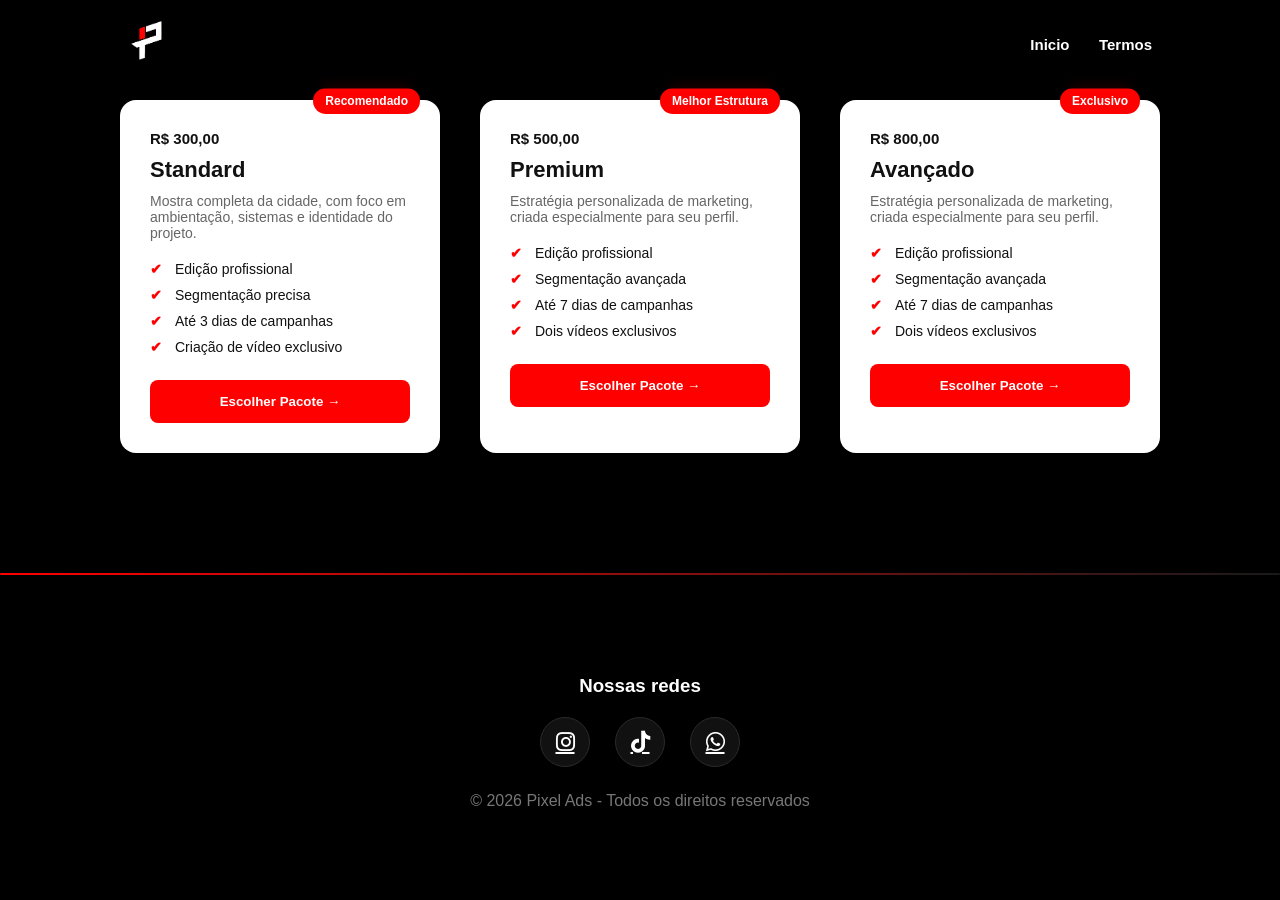
<file: planos.html>
<!DOCTYPE html>
<html lang="pt-br">
<head>
<meta charset="UTF-8">
<meta name="viewport" content="width=device-width, initial-scale=1.0">
<title>Planos - Pixel Ads</title>

<link rel="stylesheet" href="css/style.css">
<link rel="shortcut icon" href="assets/icon.png" type="image/png">
<link rel="stylesheet" href="https://cdnjs.cloudflare.com/ajax/libs/font-awesome/6.5.0/css/all.min.css">

<header>
<div class="logo">
<img src="assets/logo.png" alt="Pixel Ads Logo">
</div>
<nav>
<a href="https://weslleybns.github.io/pixelads">Inicio</a>
<a href="termos.html">Termos</a>
</nav>
</header>

<!-- PLANOS -->
<section class="pricing" id="planos">
  <div class="pricing-container">

    
    <div class="pricing-card">
      <div class="badge">Recomendado</div>
      <div class="price">R$ 300,00</div>
      <h3>Standard</h3>
      <p class="desc">
        Mostra completa da cidade, com foco em ambientação,
        sistemas e identidade do projeto.
      </p>

      <ul>
        <li>Edição profissional</li>
        <li>Segmentação precisa</li>
        <li>Até 3 dias de campanhas</li>
        <li>Criação de vídeo exclusivo</li>
      </ul>

      <button onclick="whats('Standard')">
        Escolher Pacote →
      </button>
    </div>

    
    <div class="pricing-card">
      <div class="badge">Melhor Estrutura</div>
      <div class="price">R$ 500,00</div>
      <h3>Premium</h3>
      <p class="desc">
        Estratégia personalizada de marketing,
        criada especialmente para seu perfil.
      </p>

      <ul>
        <li>Edição profissional</li>
        <li>Segmentação avançada</li>
        <li>Até 7 dias de campanhas</li>
        <li>Dois vídeos exclusivos</li>
      </ul>

      <button onclick="whats('Premium')">
        Escolher Pacote →
      </button>
    </div>

    
    <div class="pricing-card">
      <div class="badge">Exclusivo</div>
      <div class="price">R$ 800,00</div>
      <h3>Avançado</h3>
      <p class="desc">
        Estratégia personalizada de marketing,
        criada especialmente para seu perfil.
      </p>

      <ul>
        <li>Edição profissional</li>
        <li>Segmentação avançada</li>
        <li>Até 7 dias de campanhas</li>
        <li>Dois vídeos exclusivos</li>
      </ul>

      <button onclick="whats('Avançado')">
        Escolher Pacote →
      </button>
    </div>

  </div>
</section>


<hr style="border: none; height: 2px; background: linear-gradient(to right, #ff0000, #ffffff1a); margin: 20px 0; border-radius: 2px;">

<footer>
<div class="footer-social">
<h3>Nossas redes</h3>
<div class="social-icons">
<a href="https://instagram.com/pixeladsgg"><i class="fab fa-instagram"></i></a>
<a href="https://tiktok.com/@pixeladsgg"><i class="fab fa-tiktok"></i></a>
<a href="https://wa.me/5511955793218"><i class="fab fa-whatsapp"></i></a>
</div>
</div>
© 2026 Pixel Ads - Todos os direitos reservados
</footer>
</file>
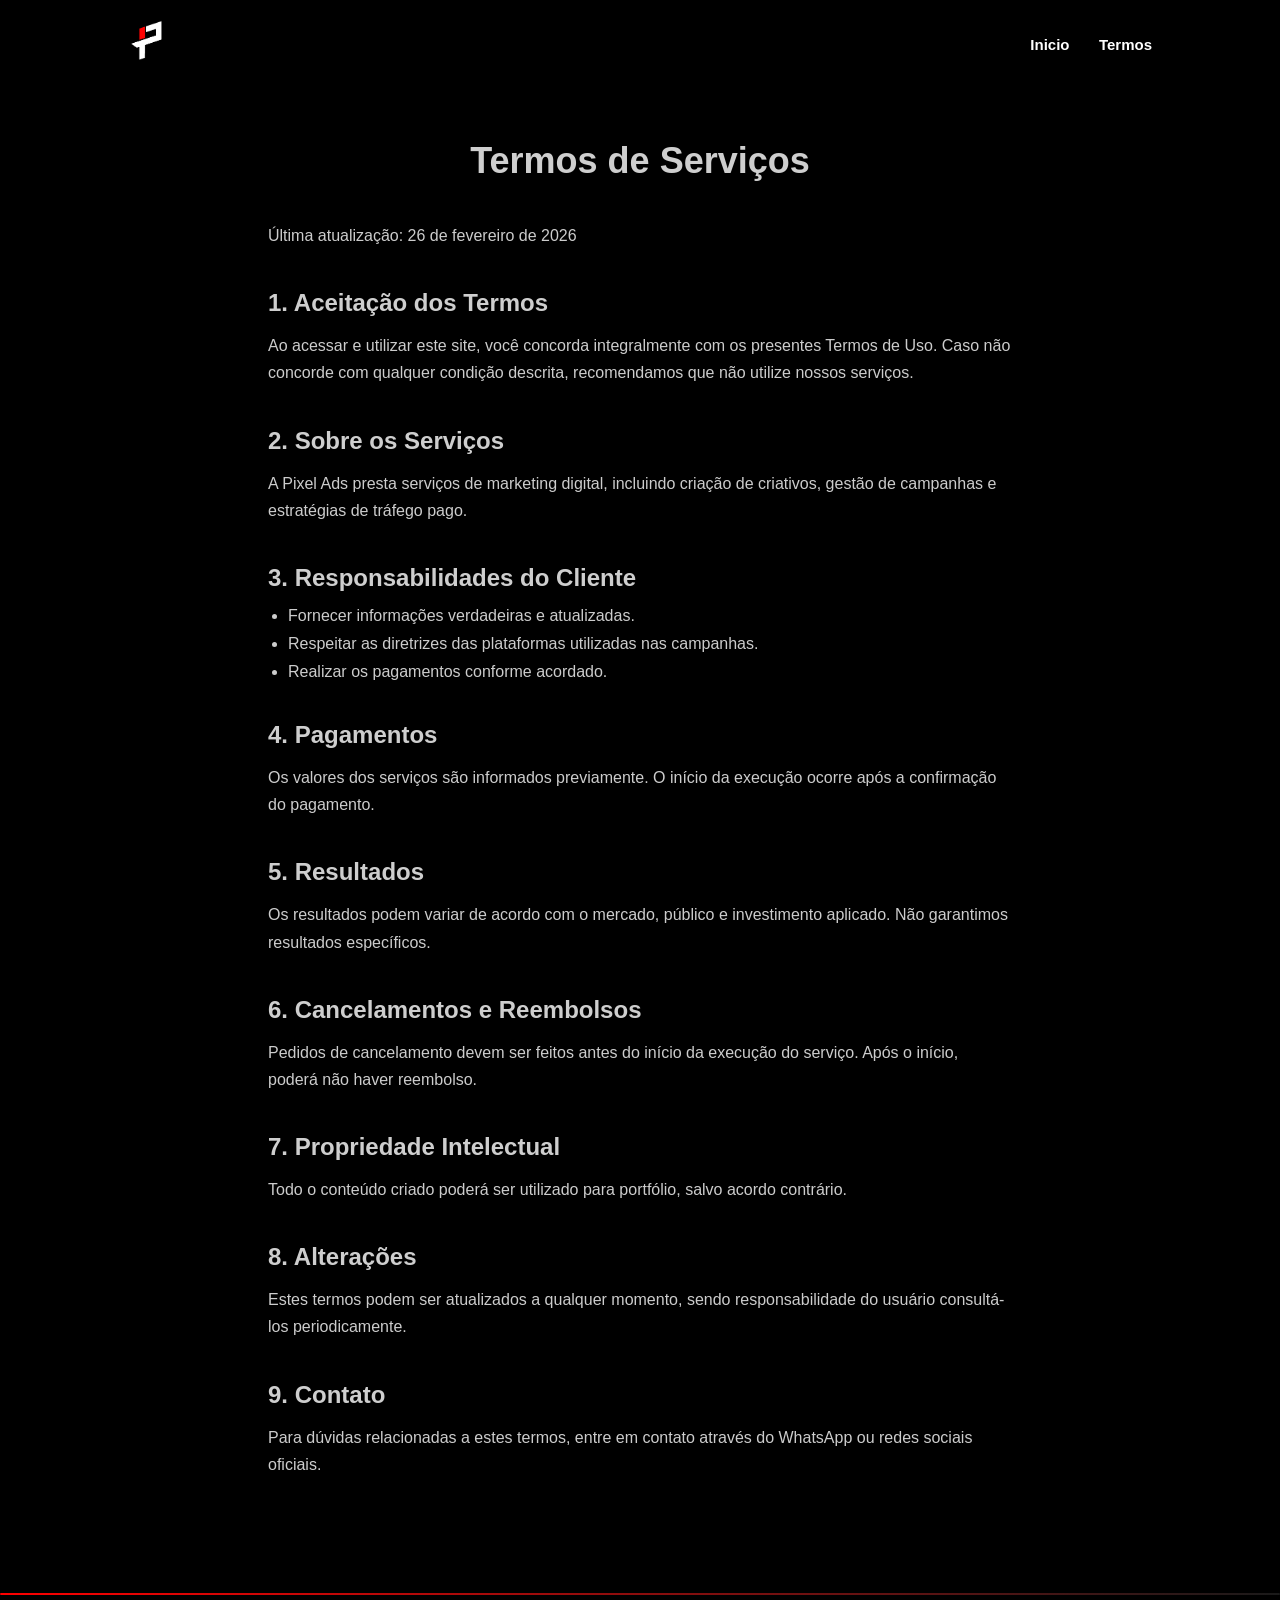
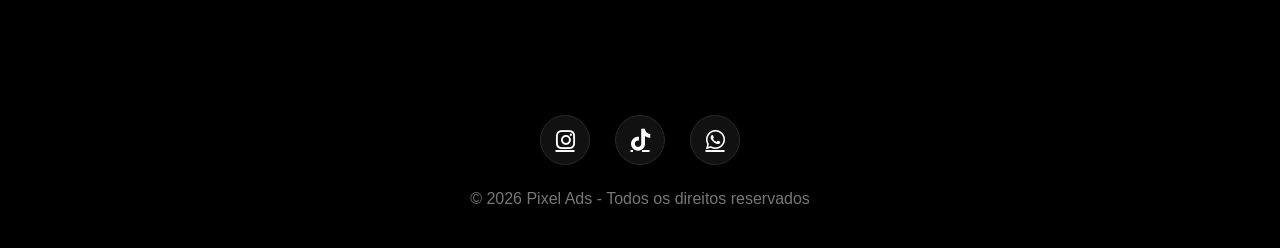
<file: termos.html>
<!DOCTYPE html>
<html lang="pt-br">
<head>
<meta charset="UTF-8">
<meta name="viewport" content="width=device-width, initial-scale=1.0">
<title>Termos de Uso - Pixel Ads</title>

<link rel="icon" href="assets/icon.png" type="image/png">
<link rel="stylesheet" href="css/style.css">
<link rel="shortcut icon" href="assets/icon.png" type="image/png">
<link rel="stylesheet" href="https://cdnjs.cloudflare.com/ajax/libs/font-awesome/6.5.0/css/all.min.css">

<style>
*{margin:0;padding:0;box-sizing:border-box;font-family:'Montserrat',sans-serif;}
body{background:#000000;color:#fff;overflow-x:hidden;}

/* CONTEÚDO TERMOS */
.terms-section{
padding:140px 10% 80px 10%;
max-width:1000px;
margin:auto;
}

.terms-section h1{
font-size:36px;
margin-bottom:40px;
text-align:center;
color:#cecece;
}

.terms-section h2{
margin-top:40px;
margin-bottom:15px;
color:#cecece;
}

.terms-section p{
margin-bottom:15px;
line-height:1.7;
color:#ccc;
}

.terms-section ul{
margin-bottom:20px;
padding-left:20px;
color:#ccc;
}

.terms-section li{
margin-bottom:10px;
}


/* FOOTER */
footer{
padding:40px;
text-align:center;
background:#000;
color:#777;
margin-top:60px;
}

.footer-social{
margin-bottom:25px;
}

.footer-social h3{
color:#fff;
margin-bottom:20px;
}

.social-icons{
display:flex;
justify-content:center;
gap:25px;
margin-bottom:20px;
}

.social-icons a{
width:50px;
height:50px;
display:flex;
align-items:center;
justify-content:center;
background:#111;
border-radius:50%;
color:#fff;
font-size:22px;
transition:0.3s;
border:1px solid #2a2a2a;
}

.social-icons a:hover{
background:#ff0000;
transform:translateY(-6px);
box-shadow:0 10px 25px rgba(255,0,0,0.5);
}

@media(max-width:768px){
.terms-section{padding:120px 6% 60px 6%;}
}
</style>
</head>

<header>
<div class="logo">
<img src="assets/logo.png" alt="Pixel Ads Logo">
</div>
<nav>
<a href="https://weslleybns.github.io/pixelads">Inicio</a>
<a href="termos.html">Termos</a>
</nav>
</header>

<section class="terms-section">
<h1>Termos de Serviços</h1>

<p>Última atualização: 26 de fevereiro de 2026</p>

<h2>1. Aceitação dos Termos</h2>
<p>
Ao acessar e utilizar este site, você concorda integralmente com os presentes Termos de Uso.
Caso não concorde com qualquer condição descrita, recomendamos que não utilize nossos serviços.
</p>

<h2>2. Sobre os Serviços</h2>
<p>
A Pixel Ads presta serviços de marketing digital, incluindo criação de criativos,
gestão de campanhas e estratégias de tráfego pago.
</p>

<h2>3. Responsabilidades do Cliente</h2>
<ul>
<li>Fornecer informações verdadeiras e atualizadas.</li>
<li>Respeitar as diretrizes das plataformas utilizadas nas campanhas.</li>
<li>Realizar os pagamentos conforme acordado.</li>
</ul>

<h2>4. Pagamentos</h2>
<p>
Os valores dos serviços são informados previamente. O início da execução ocorre
após a confirmação do pagamento.
</p>

<h2>5. Resultados</h2>
<p>
Os resultados podem variar de acordo com o mercado, público e investimento aplicado.
Não garantimos resultados específicos.
</p>

<h2>6. Cancelamentos e Reembolsos</h2>
<p>
Pedidos de cancelamento devem ser feitos antes do início da execução do serviço.
Após o início, poderá não haver reembolso.
</p>

<h2>7. Propriedade Intelectual</h2>
<p>
Todo o conteúdo criado poderá ser utilizado para portfólio, salvo acordo contrário.
</p>

<h2>8. Alterações</h2>
<p>
Estes termos podem ser atualizados a qualquer momento, sendo responsabilidade do usuário
consultá-los periodicamente.
</p>

<h2>9. Contato</h2>
<p>
Para dúvidas relacionadas a estes termos, entre em contato através do WhatsApp
ou redes sociais oficiais.
</p>

</section>

<hr style="border: none; height: 2px; background: linear-gradient(to right, #ff0000, #ffffff1a); margin: 20px 0; border-radius: 2px;">

<footer>
<div class="footer-social">
<h3></h3>
<div class="social-icons">
<a href="https://instagram.com/pixeladsgg"><i class="fab fa-instagram"></i></a>
<a href="https://tiktok.com/@pixeladsgg"><i class="fab fa-tiktok"></i></a>
<a href="https://wa.me/5511955793218"><i class="fab fa-whatsapp"></i></a>
</div>
</div>
© 2026 Pixel Ads - Todos os direitos reservados
</footer>

</body>
</html>
</file>
<file: css/style.css>
:root{
  --primary:#ff0000;
  --dark:#000;
  --text:#fff;
  --gray:#ccc;
}

*{
margin:0;
padding:0;
box-sizing:border-box;
font-family:'Montserrat',sans-serif;
}

body{
background:#000;
color:#fff;
overflow-x:hidden;
}

/* CABEÇALHO */
header{
padding:20px 10%;
display:flex;
justify-content:space-between;
align-items:center;
position:fixed;
width:100%;
top:0;
z-index:1000;
background:#000;
backdrop-filter:blur(6px);
}

.logo img{
height:45px;
transition:0.3s;
}

.logo img:hover{
transform:scale(1.05);
}

nav a{
color:#fff;
text-decoration:none;
margin-left:25px;
font-weight:600;
position:relative;
padding-bottom:6px;
font-size:15px;
}

nav a::after{
content:"";
position:absolute;
left:0;
bottom:0;
width:0;
height:3px;
background:#ff0000;
transition:0.3s;
border-radius:3px;
}

nav a:hover::after{
width:100%;
}

/* HERO */
.hero{
min-height:50vh;
display:flex;
flex-direction:column;
justify-content:center;
align-items:center;
text-align:center;
padding:20px;
margin-top:80px;
}

.hero h2{
font-size:42px;
margin-bottom:20px;
}

.hero p{
max-width:600px;
margin-bottom:30px;
color:#ccc;
}

.btn{
padding:16px 35px;
background:#ff0000;
border:none;
color:#fff;
font-weight:700;
cursor:pointer;
border-radius:50px;
transition:0.3s;
box-shadow:0 0 15px rgba(255,0,0,0.4);

text-decoration: none;
display: inline-block; 
}

.btn:hover{
transform:scale(1.08);
box-shadow:0 0 20px rgba(255,0,0,0.9);
}

/* PLANOS */
.pricing{
background:#000;
padding:100px 5%;
}

.pricing-container{
display:flex;
gap:40px;
justify-content:center;
flex-wrap:wrap;
}

.pricing-card{
background:#fff;
width:320px;
padding:30px;
border-radius:16px;
position:relative;
transition:0.3s;
box-shadow:0 10px 30px rgba(0,0,0,0.15);
}

.pricing-card:hover{
transform:translateY(-10px);
box-shadow:0 20px 40px rgba(0,0,0,0.25);
}

.badge{
position:absolute;
top:-12px;
right:20px;
background:#ff0000;
color:#fff;
padding:6px 12px;
font-size:12px;
border-radius:20px;
font-weight:bold;
}

.price{
font-size:15px;
font-weight:bold;
color:#111;
margin-bottom:10px;
}

.pricing-card h3{
font-size:22px;
font-weight:700;
color:#111;
margin:10px 0;
}

.desc{
font-size:14px;
color:#666;
margin-bottom:20px;
}

.pricing-card ul{
list-style:none;
margin-bottom:25px;
}

.pricing-card ul li{
margin-bottom:10px;
font-size:14px;
color:#111;
position:relative;
padding-left:25px;
}

.pricing-card ul li::before{
content:"✔";
position:absolute;
left:0;
color:#ff0000;
font-weight:bold;
}

.pricing-card button{
width:100%;
background:#ff0000;
color:#fff;
border:none;
padding:14px;
border-radius:8px;
font-weight:bold;
cursor:pointer;
transition:0.3s;
}

.pricing-card button:hover{
opacity:0.9;
}

/* FEEDBACK */
.section{
padding:100px 10%;
text-align:center;
}

.section h2{
font-size:32px;
margin-bottom:30px;
}

.feedback-wrapper{
display:flex;
justify-content:center;
gap:50px;
flex-wrap:wrap;
margin-top:60px;
}

.feedback-section{
position:relative;
width:300px;
height:210px;
overflow:hidden;
}

.testimonial-card{
position:absolute;
width:100%;
background:#111;
border:1px solid #2a2a2a;
border-radius:16px;
padding:20px;
opacity:0;
transform:translateY(20px);
transition:0.5s;
}

.testimonial-card.active{
opacity:1;
transform:translateY(0);
}

.stars{
color:#facc15;
margin-bottom:10px;
}

.testimonial-card p{
color:#ccc;
font-style:italic;
margin-bottom:15px;
}

.testimonial-footer{
display:flex;
justify-content:space-between;
align-items:center;
}

.user-info p:first-child{
font-weight:600;
}

.user-info p:last-child{
color:#777;
font-size:0.8rem;
}

.quote{
background:#ff0000;
padding:10px;
border-radius:100%;
display:flex;
align-items:center;
justify-content:center;
box-shadow:0 0 10px rgba(255,0,0,0.9);
}

/* FAQ */
.faq-container{
max-width:760px;
margin:60px auto 0;
}

.faq-item{
background:#1e1e1e;
border-radius:16px;
margin-bottom:16px;
border:1px solid #2a2a2a;
overflow:hidden;
}

.faq-question{
width:100%;
background:none;
border:none;
color:#fff;
text-align:left;
padding:22px;
font-size:1rem;
font-weight:600;
cursor:pointer;
display:flex;
justify-content:space-between;
align-items:center;
}

.faq-question span{
transition:0.3s;
}

.faq-item.active .faq-question span{
transform:rotate(45deg);
}

.faq-answer{
max-height:0;
overflow:hidden;
opacity:0;
padding:0 22px;
background:#151515;
color:#ccc;
transition:0.4s;
}

.faq-item.active .faq-answer{
padding:18px 22px;
max-height:400px;
opacity:1;
}

/* FOOTER */
footer{
padding:40px;
text-align:center;
background:#000;
color:#777;
margin-top:60px;
}

.footer-social{
margin-bottom:25px;
}

.footer-social h3{
color:#fff;
margin-bottom:20px;
}

.social-icons{
display:flex;
justify-content:center;
gap:25px;
margin-bottom:20px;
}

.social-icons a{
width:50px;
height:50px;
display:flex;
align-items:center;
justify-content:center;
background:#111;
border-radius:50%;
color:#fff;
font-size:22px;
transition:0.3s;
border:1px solid #2a2a2a;
}

.social-icons a:hover{
background:#ff0000;
transform:translateY(-6px);
box-shadow:0 10px 25px rgba(255,0,0,0.5);
}

@media(max-width:768px){
.hero h2{font-size:28px;}
.pricing-container{flex-direction:column;align-items:center;}
.feedback-wrapper{flex-direction:column;align-items:center;}
}

html{
scroll-behavior:smooth;
}

header.scrolled{
background:#000;
box-shadow:0 5px 20px rgba(0,0,0,0.5);
}

/* ===== INSIGHTS SECTION ===== */

.insights{
    padding:80px 8%;
    background:#000;
    color:#fff;
}

.insights-header h2{
    font-size:42px;
    margin-bottom:15px;
}

.insights-header span{
    color:#ff0000;
}

.insights-header p{
    max-width:600px;
    color:#aaa;
    margin-bottom:50px;
}

/* GRID */

.insights-cards{
    display:grid;
    grid-template-columns:repeat(auto-fit, minmax(280px, 1fr));
    gap:30px;
}

/* CARD */

.insight-card{
    background:#191919;
    border-radius:18px;
    overflow:hidden;
    transition:0.4s ease;
}

.insight-card:hover{
    transform:translateY(-10px);
    box-shadow:0 25px 50px rgba(0, 0, 0, 0)
}

/* IMAGE */

.insight-img{
    width:100%;
    height:220px;
    object-fit:cover;
    display:block;
    transition:0.4s ease;
}

.insight-card:hover .insight-img{
    transform:scale(1.05);
}

/* CONTENT */

.insight-content{
    padding:25px;
}

.meta{
    font-size:12px;
    color:#aaa;
    margin-bottom:10px;
}

.insight-content h3{
    font-size:18px;
    margin-bottom:15px;
}

.insight-content a{
    display:inline-block;
    padding:8px 18px;
    background:#fd1212;
    border-radius:8px;
    text-decoration:none;
    font-size:13px;
    color:#fff;
    transition:0.3s;
}

.insight-content a:hover{
    background:#ff0000;
}

/* SEÇÃO */
.prova-social {
  background: #000000;
  height: 40vh;
  display: flex;
  align-items: center;
  justify-content: center;
}

/* CONTAINER */
.prova-social .container {
  text-align: center;
}

/* TEXTO */
.prova-social h2 {
  font-size: 20px;
  font-weight: 500;
  color: #f1f1f1;
  margin-bottom: 40px;
  line-height: 1.2;
}

/* LOGOS */
.logos {
  display: flex;
  justify-content: center;
  align-items: center;
}

.logos img {
  width: 70px;
  height: 70px;
  border-radius: 50%;
  object-fit: cover;
  border: 1px solid #000;
  margin-left: -20px;
  transition: 1.0s;
}

/* Remove margem da primeira */
.logos img:first-child {
  margin-left: 0;
}

/* Efeito hover opcional */
.logos img:hover {
  transform: scale(1.2);
  z-index: 2;
}

/* ====== XP DASHBOARD ====== */

.xp-dashboard {
    max-width: 900px;
    margin: 0 auto;
    padding: 120px 20px;
}

.xp-logo {
    text-align: center;
    margin-bottom: 80px;
}

.xp-logo h1 {
    font-size: 80px;
    font-weight: 700;
    letter-spacing: 2px;
}

.xp-logo span {
    font-weight: 600;
    color: #ccc;
}

.xp-metric {
    margin-bottom: 60px;
}

.xp-header {
    display: flex;
    justify-content: space-between;
    align-items: center;
    margin-bottom: 15px;
}

.xp-header h2 {
    font-size: 20px;
    font-weight: 400;
}

.xp-header span {
    font-size: 20px;
    font-weight: 600;
}

.xp-bar {
    width: 100%;
    height: 12px;
    background: #666;
    border-radius: 10px;
    overflow: hidden;
}

.xp-progress {
    height: 100%;
    background: linear-gradient(90deg, #ff0000, #ff0000);
    border-radius: 10px;
    transition: width 1s ease-in-out;
}


/* === FUNIL === */
.aida-section{
  padding:120px 10%;
  background:#000000;
  text-align:center;
}

.aida-title{
  font-size:20px;
  margin-bottom:20px;
  color: #fff;;
  font-weight:700;
}

.funil-container{
  display:flex;
  flex-direction:column;
  align-items:center;
  gap:25px;
}

/* BASE */
.funil{
  display:flex;
  align-items:center;
  justify-content:center;
  color:#fff;
  font-weight:700;
  border-radius:100px;
  box-shadow:0 20px 40px rgba(0,0,0,0.2);
  transition:0.4s;
  letter-spacing:2px;
}

/* TAMANHOS */
.etapa1{
  width:520px;
  height:60px;
  background:linear-gradient(90deg,#570000,#FF0000);
}

.etapa2{
  width:420px;
  height:55px;
  background:linear-gradient(90deg,#570000,#FF0000);
}

.etapa3{
  width:320px;
  height:50px;
  background:linear-gradient(90deg,#570000,#FF0000);
}

.etapa4{
  width:220px;
  height:40px;
  background:linear-gradient(90deg,#570000,#FF0000);
}

/* HOVER */
.funil:hover{
  transform:scale(1.06);
}

/* RESPONSIVO */
@media(max-width:768px){
  .etapa1{width:100%;}
  .etapa2{width:80%;}
  .etapa3{width:60%;}
  .etapa4{width:40%;}
}
/* === VIDEO === */
.bg-video{
  position: fixed;
  top: 0;
  left: 0;
  width: 100%;
  height: 100%;
  object-fit: cover;
  z-index: -1;
}
/* === REMOVER TODO BACKGROUND DO INDEX=== */
header,
section,
.container,
.card {
  background: transparent !important;
}

/* PARCEIROS */
.parceiros {
  padding: 120px 10%;
  background: #0a0a0a;
  text-align: center;
}

.parceiros-header {
  max-width: 700px;
  margin: 0 auto 80px;
}

.parceiros-sub {
  display: inline-block;
  font-size: 14px;
  letter-spacing: 3px;
  text-transform: uppercase;
  opacity: 0.6;
  margin-bottom: 15px;
}

.parceiros p {
  opacity: 0.6;
  line-height: 1.6;
}

.parceiros-grid {
  display: grid;
  grid-template-columns: repeat(auto-fit, minmax(180px, 1fr));
  gap: 40px;
  align-items: center;
}

.parceiro-card {
  padding: 40px;
  border-radius: 20px;
  background: rgba(255,255,255,0.03);
  backdrop-filter: blur(8px);
  transition: 0.4s ease;
}

.parceiro-card img {
  max-width: 120px;
  filter: grayscale(100%);
  opacity: 0.7;
  transition: 0.4s ease;
}

.parceiro-card:hover {
  background: rgba(255,255,255,0.08);
  transform: translateY(-8px);
}

.parceiro-card:hover img {
  filter: grayscale(0%);
  opacity: 1;
  transform: scale(1.05);
}
</file>
